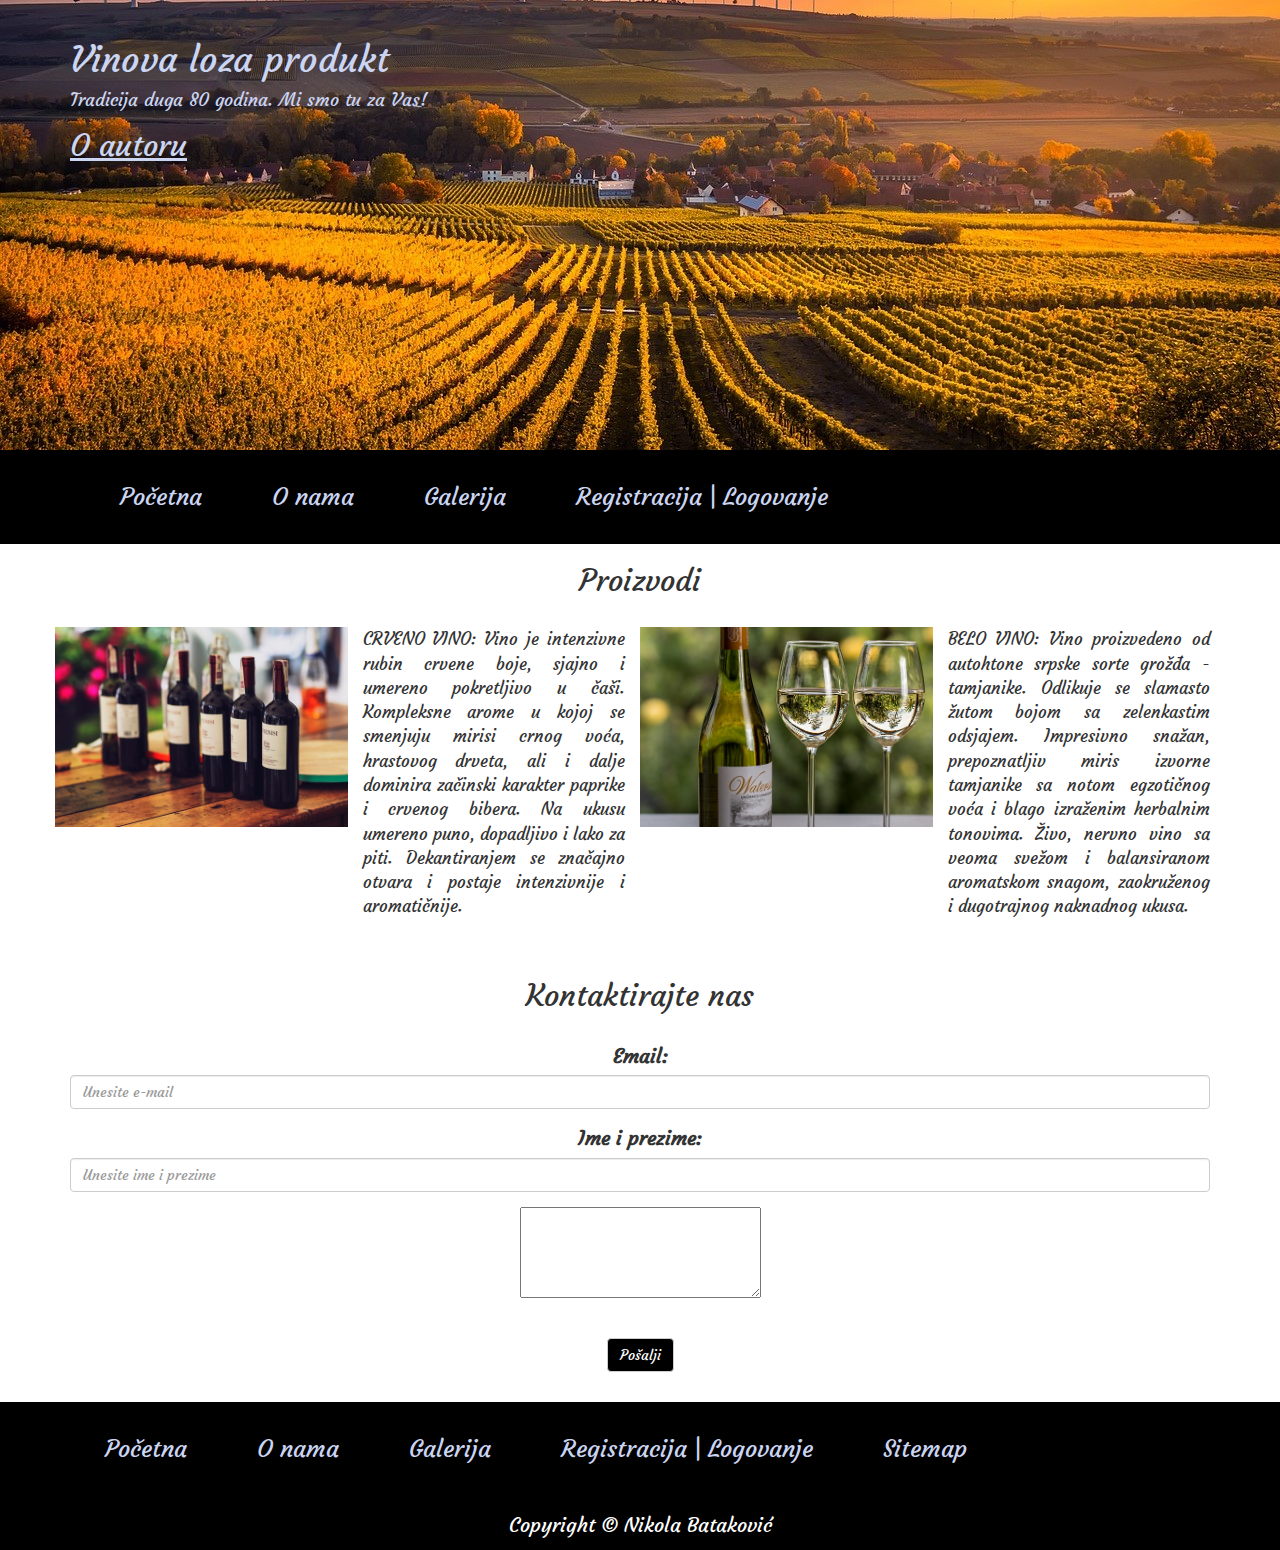
<file: index.html>
<!DOCTYPE html>
<html>
	<head>
		<title>Vinova loza produkt</title>
		<link rel="stylesheet" type="text/css" href="css/bootstrap.min.css"/>
		<link rel="fav icon" href="images/ico.png" />
		<link rel="stylesheet" type="text/css" href="css/style.css"/>
		<meta name="viewport" content="width=device-width,initial-scale=1.0"/>
		<meta charset="utf-8"/>
		<link rel="stylesheet" href="https://cdnjs.cloudflare.com/ajax/libs/font-awesome/4.7.0/css/font-awesome.min.css"/>
		<meta name="robots" content="noindex, follow"/>
		<meta name="keywords" content="vino, vinarija, crveno, belo, vinova, loza, produkt"/>
		<meta name="description" content="Vinova loza produkt ima ukupno 25ha pod vinogradima i uspešnu saradnju godinama unazad sa zemljoposednicima koji sve svoje znanje ulažu u uzgajanje vinove loze i proizvodnju kvalitetnog grožđa. Najveći deo vinograda smešten je na jugu naše zemlje, na nadmorskoj visini od 300 – 450m. "/>
	</head>
	
	
	
	<body>
	
 <!-- Slika --> 
		<div class="container-fluid" id="slika">
			<div class="container" id="unutarSlike">
				<div class="row">
					<div class="col-lg-12 col-md-12 col-xs-12" id="slikaTekst">
						<h1>Vinova loza produkt</h1>
						<h4>Tradicija duga 80 godina. Mi smo tu za Vas!</h4>
						<a href="stranice/oautoru.html"><h2>O autoru</h2></a>
					</div>
				</div>
			</div>
		</div>
<!--Slika-->

<!--Meni-->
		<div class="container-fluid" id="meni">
			<div class="container">
				<div class="col-lg-12 col-md-12 col-xs-12">
					<ul class="nav nav-pills" id="glavniMeni">
						<li><a href="index.html">Početna</a></li>
						<li><a href="stranice/onama.html">O nama</a></li>
						<li><a href="stranice/galerija.html">Galerija</a></li>
						<li><a href="stranice/registracija.html">Registracija | Logovanje</a></li>
					</ul>
				</div>
			</div>
		</div>
<!--Meni-->
	
<!--Proizvodi-->
	<div class="container-fluid" id="proizvodi">
		<div class="linija container">
			<h2 class="text-center">Proizvodi</h2>
		</div>
		<div class="container">
			<div class="row">
				<div class="col-lg-3 col-md-3 col-xs-12" id="proizvod1">
				</div>
				<div class="tekst text-justify col-lg-3 col-md-3 col-xs-12">
					<p>CRVENO VINO: Vino je intenzivne rubin crvene boje, sjajno i umereno pokretljivo u čaši. Kompleksne arome u kojoj se smenjuju mirisi crnog voća, hrastovog drveta, ali i dalje dominira začinski karakter paprike i crvenog bibera. Na ukusu umereno puno, dopadljivo i lako za piti. Dekantiranjem se značajno otvara i postaje intenzivnije i aromatičnije. </p>
				</div>
				<div class="col-lg-3 col-md-3 col-xs-12" id="proizvod2">
				</div>
				<div class="tekst text-justify col-lg-3 col-md-3 col-xs-12">
					<p>BELO VINO: Vino proizvedeno od autohtone srpske sorte grožđa - tamjanike. Odlikuje se slamasto žutom bojom sa zelenkastim odsjajem. Impresivno snažan, prepoznatljiv miris izvorne tamjanike sa notom egzotičnog voća i blago izraženim herbalnim tonovima. Živo, nervno vino sa veoma svežom i balansiranom aromatskom snagom, zaokruženog i dugotrajnog naknadnog ukusa.</p>
				</div>
			</div>
		</div>
	</div>
			
	
<!--Proizvodi-->
	
<!--Kontakt-->
	<div class="container-fluid">
		<div class="container">
			<div class="row" id="kontakt">
				<div class="col-lg-12 col-md-12 col-xs-12">
					<h2>Kontaktirajte nas</h2></br>
					<form action="#" method="Post" id="forma">
						<div class="form-group">
						  <label for="email">Email:</label>
						  <input type="email" class="form-control" id="email" placeholder="Unesite e-mail"/>
						</div>
						<div class="form-group">
						  <label for="ime">Ime i prezime:</label>
						  <input type="text" class="form-control" id="ime" placeholder="Unesite ime i prezime"/>
						</div>
						<textarea id="polje" name="polje" cols="20" rows="3" placeholder="Unesite tekst">
						</textarea> </br></br>
						<button type="submit" class="btn btn-default">Pošalji</button>
					</form>
				</div>
			</div>
		</div>
	</div>
<!--Kontakt-->

<!--Futer-->
		<div class="container-fluid" id="meni">
			<div class="container">
				<div class="row flex">
					<div class="col-lg-12 col-md-12 col-xs-12">
						<ul class="nav nav-pills" id="glavniMeni">
							<li><a href="index.html">Početna</a></li>
							<li><a href="stranice/onama.html">O nama</a></li>
							<li><a href="stranice/galerija.html">Galerija</a></li>
							<li><a href="stranice/registracija.html">Registracija | Logovanje</a></li>
							<li><a href="sitemap.xml">Sitemap</a></li>
						</ul>
						<p class="text-center">Copyright &copy; Nikola Bataković</p>
					</div>
				</div>
			</div>
		</div>
<!--Futer-->
	</body>
</html>
</file>
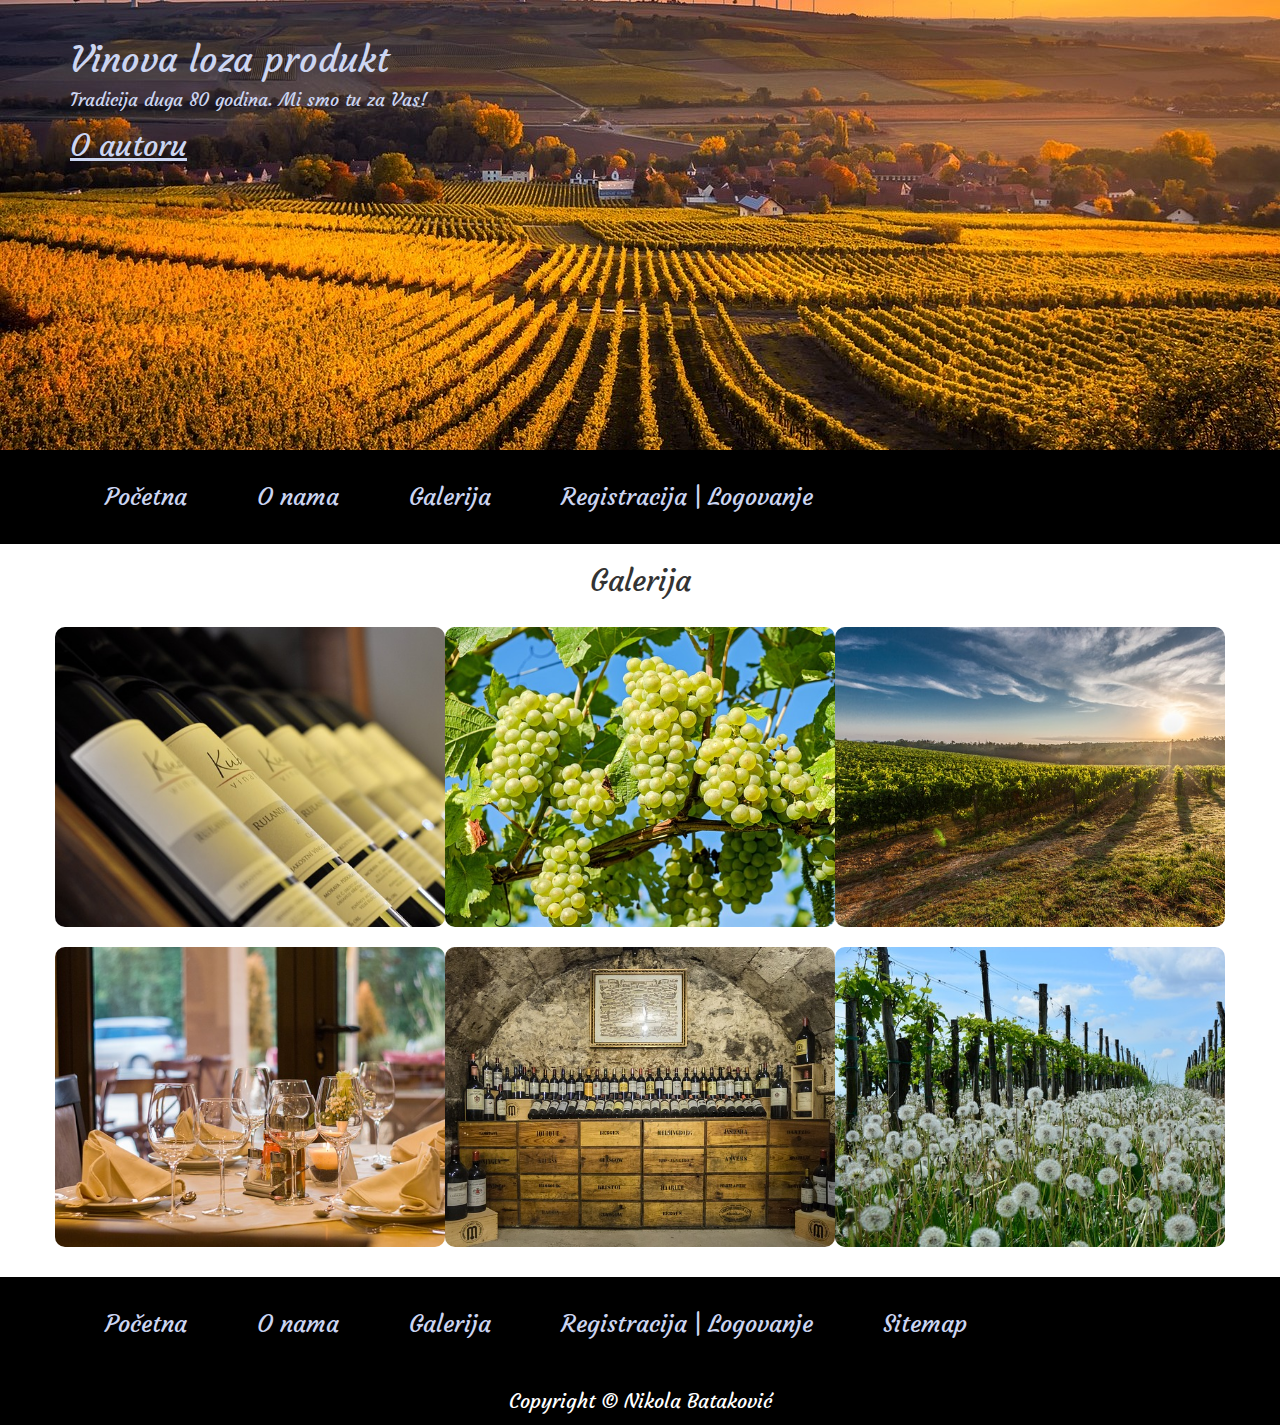
<file: stranice/galerija.html>
<!DOCTYPE html>
<html>
	<head>
		<title>Vinova loza produkt</title>
		<link rel="stylesheet" type="text/css" href="../css/bootstrap.min.css"/>
		<link rel="fav icon" href="../images/ico.png" />
		<link rel="stylesheet" type="text/css" href="../css/style.css"/>
		<meta name="viewport" content="width=device-width,initial-scale=1.0"/>
		<meta charset="utf-8"/>
		<link rel="stylesheet" href="https://cdnjs.cloudflare.com/ajax/libs/font-awesome/4.7.0/css/font-awesome.min.css"/>
		<meta name="robots" content="noindex, follow"/>
		<meta name="keywords" content="vino, vinarija, crveno, belo, vinova, loza, produkt"/>
		<meta name="description" content="Vinova loza produkt ima ukupno 25ha pod vinogradima i uspešnu saradnju godinama unazad sa zemljoposednicima koji sve svoje znanje ulažu u uzgajanje vinove loze i proizvodnju kvalitetnog grožđa. Najveći deo vinograda smešten je na jugu naše zemlje, na nadmorskoj visini od 300 – 450m. "/>
	</head>
	
	
	
	<body>
	
 <!-- Slika --> 
		<div class="container-fluid" id="slika">
			<div class="container" id="unutarSlike">
				<div class="row">
					<div class="col-lg-12 col-md-12 col-xs-12" id="slikaTekst">
						<h1>Vinova loza produkt</h1>
						<h4>Tradicija duga 80 godina. Mi smo tu za Vas!</h4>
						<a href="oautoru.html"><h2>O autoru</h2></a>
					</div>
				</div>
			</div>
		</div>
<!--Slika-->

<!--Meni-->
		<div class="container-fluid" id="meni">
			<div class="container">
				<div class="row">
					<div class="col-lg-12 col-md-12 col-xs-12">
						<ul class="nav nav-pills" id="glavniMeni">
							<li><a href="../index.html">Početna</a></li>
							<li><a href="onama.html">O nama</a></li>
							<li><a href="galerija.html">Galerija</a></li>
							<li><a href="registracija.html">Registracija | Logovanje</a></li>
						</ul>
					</div>
				</div>
			</div>
		</div>
<!--Meni-->
	
<!--Galerija-->
	<div class="container-fluid" id="proizvodi">
		<div class="linija container">
			<h2 class="text-center">Galerija</h2>
		</div>
		<div class="container">
			<div class="gal row">
				<div class="col-lg-4 col-md-4 col-xs-12" id="slika9">
				</div>
				<div class="col-lg-4 col-md-4 col-xs-12" id="slika10">
				</div>
				<div class="col-lg-4 col-md-4 col-xs-12" id="slika11">
				</div>
			</div>
			<div class="gal row">
				<div class="col-lg-4 col-md-4 col-xs-12" id="slika12">
				</div>
				<div class="col-lg-4 col-md-4 col-xs-12" id="slika13">
				</div>
				<div class="col-lg-4 col-md-4 col-xs-12" id="slika14">
				</div>
			</div>
		</div>
	</div>
			
	
<!--Galerija-->

<!--Futer-->
		<div class="container-fluid" id="meni">
			<div class="container">
				<div class="row flex">
					<div class="col-lg-12 col-md-12 col-xs-12">
						<ul class="nav nav-pills" id="glavniMeni">
							<li><a href="../index.html">Početna</a></li>
							<li><a href="onama.html">O nama</a></li>
							<li><a href="galerija.html">Galerija</a></li>
							<li><a href="registracija.html">Registracija | Logovanje</a></li>
							<li><a href="../sitemap.xml">Sitemap</a></li>
						</ul>
						<div class="col-lg-12 col-md-12 col-xs-12">
						<p class="text-center">Copyright &copy; Nikola Bataković</p>
						</div>
					</div>
				</div>
			</div>
		</div>
	
	

	
	
	
	
	
	
	
	
	
	
	
	
	
	
	
	
	
	</body>
</html>
</file>
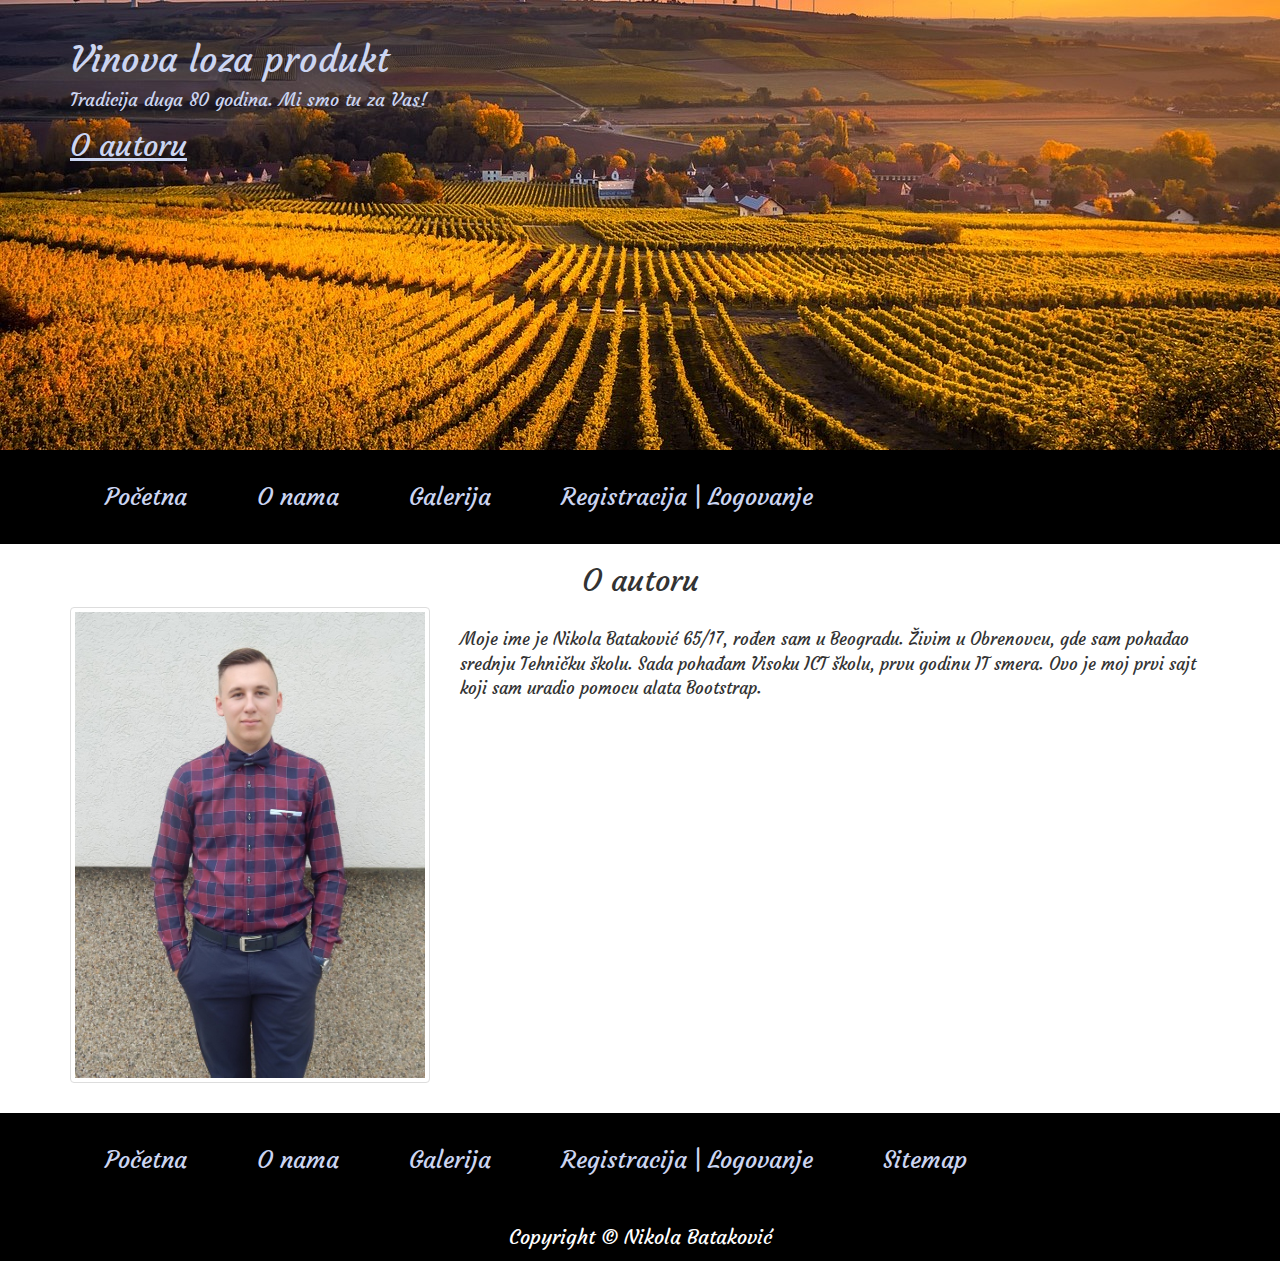
<file: stranice/oautoru.html>
<!DOCTYPE html>
<html>
	<head>
		<title>Vinova loza produkt</title>
		<link rel="stylesheet" type="text/css" href="../css/bootstrap.min.css"/>
		<link rel="fav icon" href="../images/ico.png" />
		<link rel="stylesheet" type="text/css" href="../css/style.css"/>
		<meta name="viewport" content="width=device-width,initial-scale=1.0"/>
		<meta charset="utf-8"/>
		<link rel="stylesheet" href="https://cdnjs.cloudflare.com/ajax/libs/font-awesome/4.7.0/css/font-awesome.min.css"/>
		<meta name="robots" content="noindex, follow"/>
		<meta name="keywords" content="vino, vinarija, crveno, belo, vinova, loza, produkt"/>
		<meta name="description" content="Vinova loza produkt ima ukupno 25ha pod vinogradima i uspešnu saradnju godinama unazad sa zemljoposednicima koji sve svoje znanje ulažu u uzgajanje vinove loze i proizvodnju kvalitetnog grožđa. Najveći deo vinograda smešten je na jugu naše zemlje, na nadmorskoj visini od 300 – 450m. "/>
	</head>
	
	
	
	<body>
	
 <!-- Slika --> 
		<div class="container-fluid" id="slika">
			<div class="container" id="unutarSlike">
				<div class="row">
					<div class="col-lg-12 col-md-12 col-xs-12" id="slikaTekst">
						<h1>Vinova loza produkt</h1>
						<h4>Tradicija duga 80 godina. Mi smo tu za Vas!</h4>
						<a href="oautoru.html"><h2>O autoru</h2></a>
					</div>
				</div>
			</div>
		</div>
<!--Slika-->

<!--Meni-->
		<div class="container-fluid" id="meni">
			<div class="container">
				<div class="row">
					<div class="col-lg-12 col-md-12 col-xs-12">
						<ul class="nav nav-pills" id="glavniMeni">
							<li><a href="../index.html">Početna</a></li>
							<li><a href="onama.html">O nama</a></li>
							<li><a href="galerija.html">Galerija</a></li>
							<li><a href="registracija.html">Registracija | Logovanje</a></li>
						</ul>
					</div>
				</div>
			</div>
		</div>
<!--Meni-->
	
<!--Tekst-->
	<div class="container-fluid" id="proizvodi">
		<div class="linija container">
			<h2 class="text-center">O autoru</h2>
		</div>
		<div class="container">
			<div class="row">
				<div class="col-lg-4 col-md-6 col-xs-12" id="autor">
					<img class="img-responsive img-thumbnail" src="../images/slika8.jpg" alt="autor"/>
				</div>
				<div class="tekst col-lg-8 col-md-6 col-xs-12">
					<p>Moje ime je Nikola Bataković 65/17, rođen sam u Beogradu. Živim u Obrenovcu, gde sam pohađao srednju Tehničku školu. Sada pohađam Visoku ICT školu, prvu godinu IT smera. Ovo je moj prvi sajt koji sam uradio pomocu alata Bootstrap.</p>
				</div>
			</div>
		</div>
	</div>
			
	
<!--Tekst-->

<!--Futer-->
		<div class="container-fluid" id="meni">
			<div class="container">
				<div class="row flex">
					<div class="col-lg-12 col-md-12 col-xs-12">
						<ul class="nav nav-pills" id="glavniMeni">
							<li><a href="../index.html">Početna</a></li>
							<li><a href="onama.html">O nama</a></li>
							<li><a href="galerija.html">Galerija</a></li>
							<li><a href="registracija.html">Registracija | Logovanje</a></li>
							<li><a href="../sitemap.xml">Sitemap</a></li>
						</ul>
						<div class="col-lg-12 col-md-12 col-xs-12">
						<p class="text-center">Copyright &copy; Nikola Bataković</p>
						</div>
					</div>
				</div>
			</div>
		</div>
	</body>
</html>
</file>
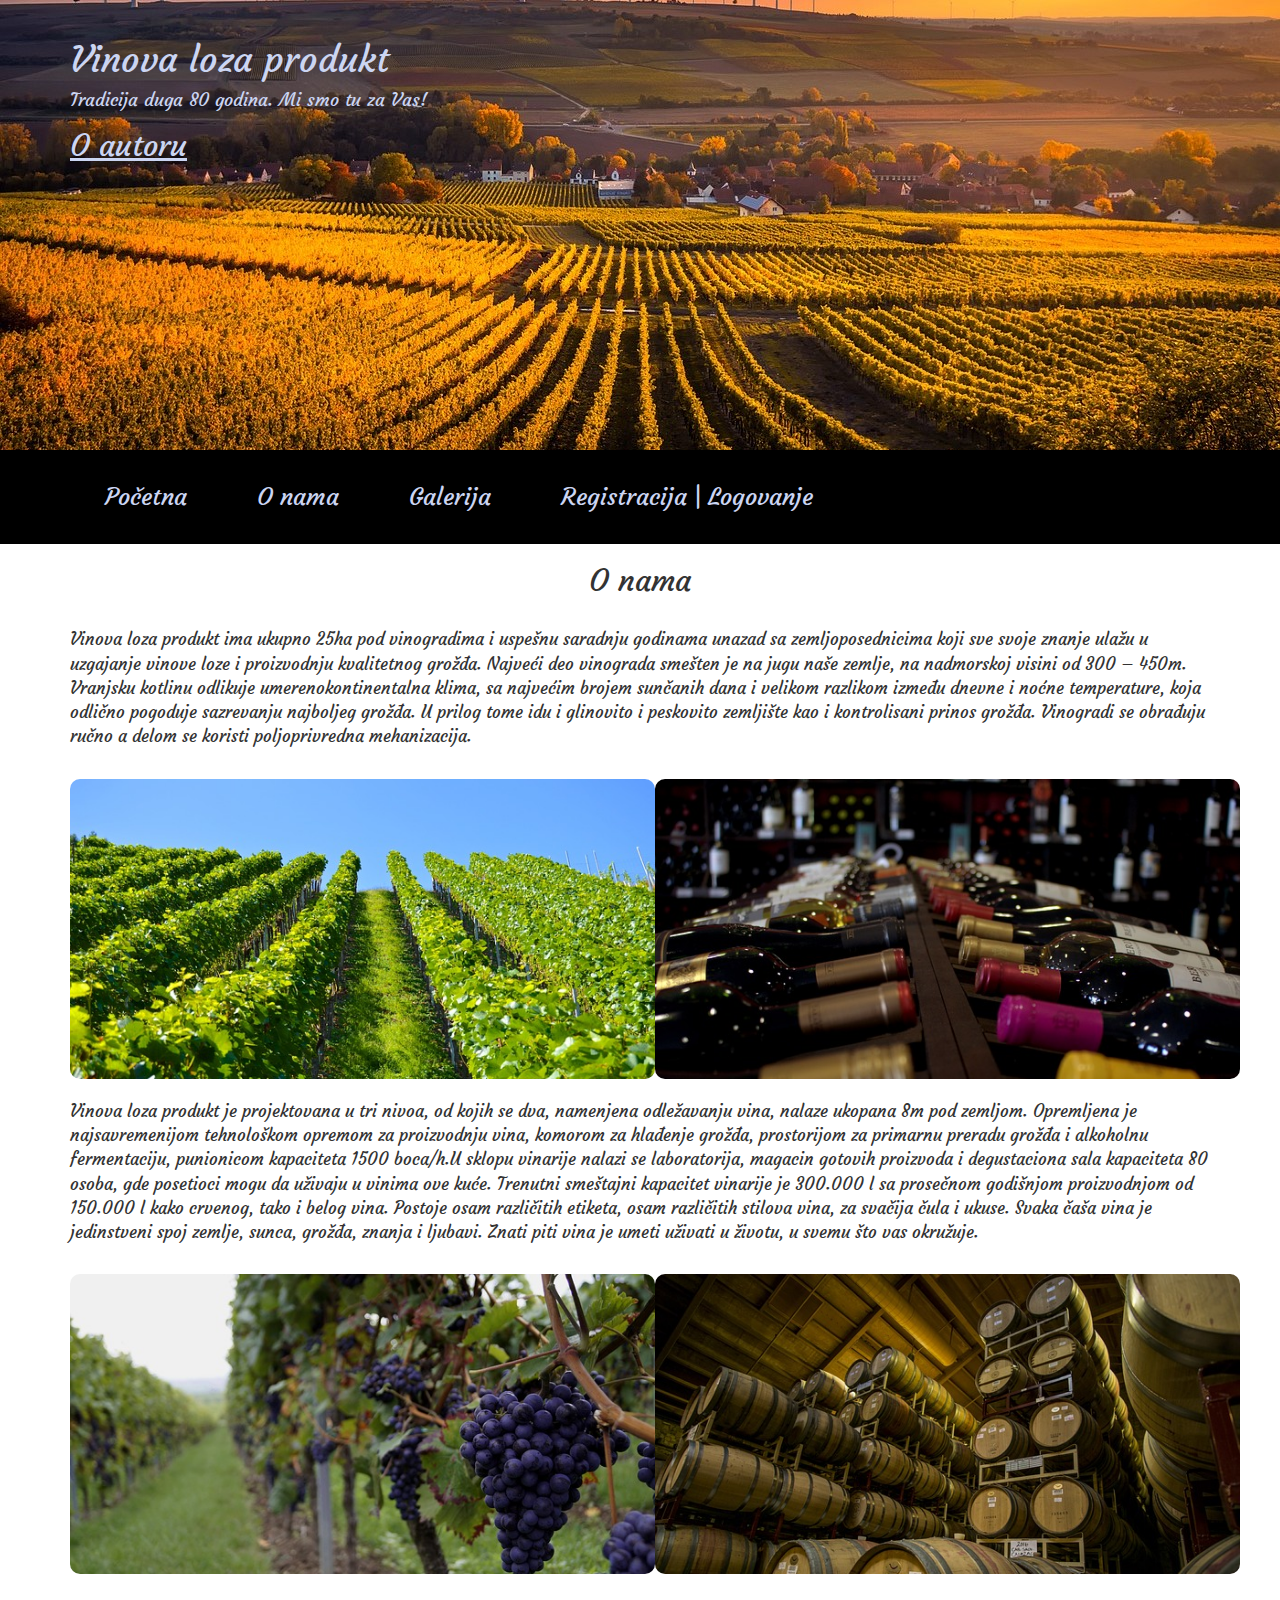
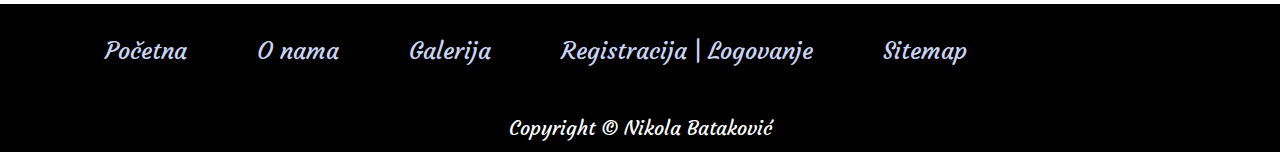
<file: stranice/onama.html>
<!DOCTYPE html>
<html>
	<head>
		<title>Vinova loza produkt</title>
		<link rel="stylesheet" type="text/css" href="../css/bootstrap.min.css"/>
		<link rel="fav icon" href="../images/ico.png" />
		<link rel="stylesheet" type="text/css" href="../css/style.css"/>
		<meta name="viewport" content="width=device-width,initial-scale=1.0"/>
		<meta charset="utf-8"/>
		<link rel="stylesheet" href="https://cdnjs.cloudflare.com/ajax/libs/font-awesome/4.7.0/css/font-awesome.min.css"/>
		<meta name="robots" content="noindex, follow"/>
		<meta name="keywords" content="vino, vinarija, crveno, belo, vinova, loza, produkt"/>
		<meta name="description" content="Vinova loza produkt ima ukupno 25ha pod vinogradima i uspešnu saradnju godinama unazad sa zemljoposednicima koji sve svoje znanje ulažu u uzgajanje vinove loze i proizvodnju kvalitetnog grožđa. Najveći deo vinograda smešten je na jugu naše zemlje, na nadmorskoj visini od 300 – 450m. "/>
	</head>
	
	
	
	<body>
	
 <!-- Slika --> 
		<div class="container-fluid" id="slika">
			<div class="container" id="unutarSlike">
				<div class="row">
					<div class="col-lg-12 col-md-12 col-xs-12" id="slikaTekst">
						<h1>Vinova loza produkt</h1>
						<h4>Tradicija duga 80 godina. Mi smo tu za Vas!</h4>
						<a href="oautoru.html"><h2>O autoru</h2></a>
					</div>
				</div>
			</div>
		</div>
<!--Slika-->

<!--Meni-->
		<div class="container-fluid" id="meni">
			<div class="container">
				<div class="row">
					<div class="col-lg-12 col-md-12 col-xs-12">
						<ul class="nav nav-pills" id="glavniMeni">
							<li><a href="../index.html">Početna</a></li>
							<li><a href="onama.html">O nama</a></li>
							<li><a href="galerija.html">Galerija</a></li>
							<li><a href="registracija.html">Registracija | Logovanje</a></li>
						</ul>
					</div>
				</div>
			</div>
		</div>
<!--Meni-->
	
<!--O nama-->
	<div class="container-fluid" id="proizvodi">
		<div class="linija container">
			<h2 class="text-center">O nama</h2>
		</div>
		<div class="container">
				<div class="row">
					<div class="tekst col-lg-12 col-md-12 col-xs-12">
						<p>Vinova loza produkt ima ukupno 25ha pod vinogradima i uspešnu saradnju godinama unazad sa zemljoposednicima koji sve svoje znanje ulažu u uzgajanje vinove loze i proizvodnju kvalitetnog grožđa. Najveći deo vinograda smešten je na jugu naše zemlje, na nadmorskoj visini od 300 – 450m. Vranjsku kotlinu odlikuje umerenokontinentalna klima, sa najvećim brojem sunčanih dana i velikom razlikom između dnevne i noćne temperature, koja odlično pogoduje sazrevanju najboljeg grožđa. U prilog tome idu i glinovito i peskovito zemljište kao i kontrolisani prinos grožđa. Vinogradi se obrađuju ručno a delom se koristi poljoprivredna mehanizacija.</p>
					</div>
				</div>
			<div class="container">
				<div class="row">
					<div class="col-lg-6 col-md-6col-xs-12" id="onama1">
					</div>
					<div class="col-lg-6 col-md-6 col-xs-12" id="onama2">
					</div>
				</div>
			</div>
		</div>
		<div class="container">
				<div class="row">
					<div class="tekst col-lg-12 col-md-12 col-xs-12">
						<p>Vinova loza produkt je projektovana u tri nivoa, od kojih se dva, namenjena odležavanju vina, nalaze ukopana 8m pod zemljom. Opremljena je najsavremenijom tehnološkom opremom za proizvodnju vina, komorom za hlađenje grožđa, prostorijom za primarnu preradu grožđa i alkoholnu fermentaciju, punionicom kapaciteta 1500 boca/h.U sklopu vinarije nalazi se laboratorija, magacin gotovih proizvoda i degustaciona sala kapaciteta 80 osoba, gde posetioci mogu da uživaju u vinima ove kuće.
						Trenutni smeštajni kapacitet vinarije je 300.000 l sa prosečnom godišnjom proizvodnjom od 150.000 l kako crvenog, tako i belog vina. Postoje osam različitih etiketa, osam različitih stilova vina, za svačija čula i ukuse. Svaka čaša vina je jedinstveni spoj zemlje, sunca, grožđa, znanja i ljubavi. Znati piti vina je umeti uživati u životu, u svemu što vas okružuje. </p>
					</div>
				</div>
			<div class="container">
				<div class="row">
					<div class="col-lg-6 col-md-6col-xs-12" id="onama3">
					</div>
					<div class="col-lg-6 col-md-6 col-xs-12" id="onama4">
					</div>
				</div>
			</div>
		</div>
	</div>
			
	
<!--O nama-->

<!--Futer-->
		<div class="container-fluid" id="meni">
			<div class="container">
				<div class="row flex">
					<div class="col-lg-12 col-md-12 col-xs-12">
						<ul class="nav nav-pills" id="glavniMeni">
							<li><a href="../index.html">Početna</a></li>
							<li><a href="onama.html">O nama</a></li>
							<li><a href="galerija.html">Galerija</a></li>
							<li><a href="registracija.html">Registracija | Logovanje</a></li>
							<li><a href="../sitemap.xml">Sitemap</a></li>
						</ul>
						<p class="text-center">Copyright &copy; Nikola Bataković</p>
					</div>
				</div>
			</div>
		</div>
	</body>
</html>
</file>
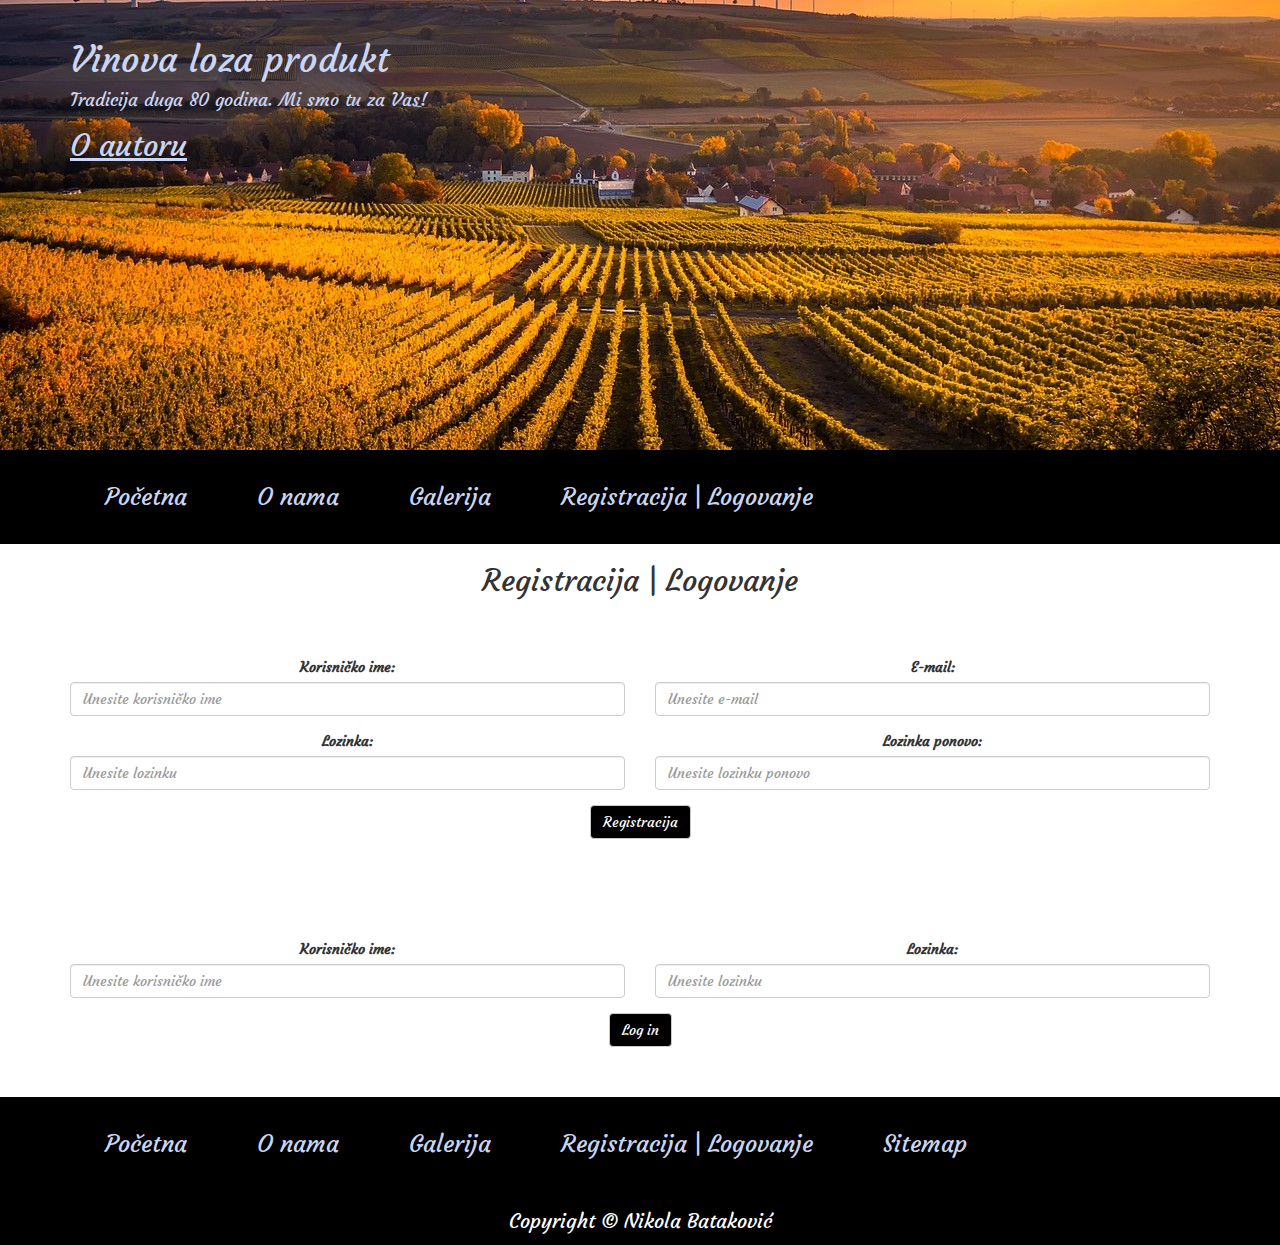
<file: stranice/registracija.html>
<!DOCTYPE html>
<html>
	<head>
		<title>Vinova loza produkt</title>
		<link rel="stylesheet" type="text/css" href="../css/bootstrap.min.css"/>
		<link rel="fav icon" href="../images/ico.png" />
		<link rel="stylesheet" type="text/css" href="../css/style.css"/>
		<meta name="viewport" content="width=device-width,initial-scale=1.0"/>
		<meta charset="utf-8"/>
		<link rel="stylesheet" href="https://cdnjs.cloudflare.com/ajax/libs/font-awesome/4.7.0/css/font-awesome.min.css"/>
		<meta name="robots" content="noindex, follow"/>
		<meta name="keywords" content="vino, vinarija, crveno, belo, vinova, loza, produkt"/>
		<meta name="description" content="Vinova loza produkt ima ukupno 25ha pod vinogradima i uspešnu saradnju godinama unazad sa zemljoposednicima koji sve svoje znanje ulažu u uzgajanje vinove loze i proizvodnju kvalitetnog grožđa. Najveći deo vinograda smešten je na jugu naše zemlje, na nadmorskoj visini od 300 – 450m. "/>
	</head>
	
	
	
	<body>
	
 <!-- Slika --> 
		<div class="container-fluid" id="slika">
			<div class="container" id="unutarSlike">
				<div class="row">
					<div class="col-lg-12 col-md-12 col-xs-12" id="slikaTekst">
						<h1>Vinova loza produkt</h1>
						<h4>Tradicija duga 80 godina. Mi smo tu za Vas!</h4>
						<a href="oautoru.html"><h2>O autoru</h2></a>
					</div>
				</div>
			</div>
		</div>
<!--Slika-->

<!--Meni-->
		<div class="container-fluid" id="meni">
			<div class="container">
				<div class="row">
					<div class="col-lg-12 col-md-12 col-xs-12">
						<ul class="nav nav-pills" id="glavniMeni">
							<li><a href="../index.html">Početna</a></li>
							<li><a href="onama.html">O nama</a></li>
							<li><a href="galerija.html">Galerija</a></li>
							<li><a href="registracija.html">Registracija | Logovanje</a></li>
						</ul>
					</div>
				</div>
			</div>
		</div>
<!--Meni-->
	
<!--Registracija-->
	<div class="container-fluid">
		<div class="linija container">
			<h2 class="text-center">Registracija | Logovanje</h2>
		</div>
			<div class="text-center container">
				<div class="row" id="registracija">
					<form action="#" method="Post" >
						<div class="col-lg-6 col-md-6 col-xs-12">
							<div class="form-group">
							  <label for="ime">Korisničko ime:</label>
							  <input type="text" class="form-control" id="ime" placeholder="Unesite korisničko ime"/>
							</div>
						</div>
						<div class="col-lg-6 col-md-6 col-xs-12">
							<div class="form-group">
							  <label for="ime">E-mail:</label>
							  <input type="email" class="form-control" id="email" placeholder="Unesite e-mail"/>
							</div>
						</div>
						<div class="col-lg-6 col-md-6 col-xs-12">
							<div class="form-group">
							  <label for="pwd">Lozinka:</label>
							  <input type="password" class="form-control" id="email" placeholder="Unesite lozinku"/>
							</div>
						</div>
						<div class="col-lg-6 col-md-6 col-xs-12">
							<div class="form-group">
							  <label for="pwd">Lozinka ponovo:</label>
							  <input type="password" class="form-control" id="email" placeholder="Unesite lozinku ponovo"/>
							</div>
						</div>
						<div class="col-lg-12 col-md-12 col-xs-12">
							<button type="submit" class="btn btn-default">Registracija</button>
						</div>
					</form>
				</div>
			</div>
		<div class="text-center container">
				<div class="row" id="logovanje">
					<form action="#" method="Post" >
						<div class="col-lg-6 col-md-6 col-xs-12">
							<div class="form-group">
							  <label for="ime">Korisničko ime:</label>
							  <input type="text" class="form-control" id="ime" placeholder="Unesite korisničko ime"/>
							</div>
						</div>
						<div class="col-lg-6 col-md-6 col-xs-12">
							<div class="form-group">
							  <label for="pwd">Lozinka:</label>
							  <input type="password" class="form-control" id="email" placeholder="Unesite lozinku"/>
							</div>
						</div>
						<div class="col-lg-12 col-md-12 col-xs-12">
							<button type="submit" class="btn btn-default">Log in</button>
						</div>
					</form>
				</div>
			</div>
	</div>
<!--Registracija-->

<!--Futer-->
		<div class="container-fluid" id="meni">
			<div class="container">
				<div class="row flex">
					<div class="col-lg-12 col-md-12 col-xs-12">
						<ul class="nav nav-pills" id="glavniMeni">
							<li><a href="../index.html">Početna</a></li>
							<li><a href="onama.html">O nama</a></li>
							<li><a href="galerija.html">Galerija</a></li>
							<li><a href="registracija.html">Registracija | Logovanje</a></li>
							<li><a href="../sitemap.xml">Sitemap</a></li>
						</ul>
						<div class="col-lg-12 col-md-12 col-xs-12">
						<p class="text-center">Copyright &copy; Nikola Bataković</p>
						</div>
					</div>
				</div>
			</div>
		</div>
	
	

	
	
	
	
	
	
	
	
	
	
	
	
	
	
	
	
	
	</body>
</html>
</file>
<file: css/style.css>
@import url('https://fonts.googleapis.com/css?family=Courgette');

body{
	font-family: 'Courgette', cursive;
}

#slika {
	background-image:url('../images/slika1.jpg');
	background-repeat: no-repeat;
	background-size: cover;
	
	height: 450px;
}

#unutarSlike{
	position:relative;
}

#slikaTekst {
	color:#cbd5f2;
	position: absolute;
	top:20px;
}

#slikaTekst a {
	text-decoration:underline;
	color:#cbd5f2;
}

#slikaTekst a:hover{
	background-color:white;
	color:#f4ce42;
	border-radius:10px;
}

#meni{
	background-color:black;
}

#glavniMeni li {
	margin: 20px 20px;
	font-size: 24px;
}

#glavniMeni a {
	color:#cbd5f2;
}

#glavniMeni a:hover {
	color:black;
}

#proizvodi{
	margin-bottom:30px;
}

#proizvod1{
	background-image:url('../images/slika2.jpg');
	background-size:cover;
	height:200px;
	margin-top:20px;
}

#proizvod2{
	background-image:url('../images/slika3.jpg');
	background-size:cover;
	height:200px;
	margin-top:20px;
}


.tekst{
	margin-top:20px;
	font-size:17px;
}

#forma{
	font-size:20px;
}

#kontakt{
	text-align:center;
	margin-bottom:30px;
}

#meni p{
	font-size:20px;
	color:white;
	padding-top:15px;
}

.btn{
	background-color:black;
	color:white;
}

#onama1{
	background-image:url('../images/slika4.jpg');
	background-size:cover;
	height:300px;
	margin-top:20px;
	border-radius:10px;
}

#onama2{
	background-image:url('../images/slika5.jpg');
	background-size:cover;
	height:300px;
	margin-top:20px;
	border-radius:10px;
}

#onama3{
	background-image:url('../images/slika6.jpg');
	background-size:cover;
	height:300px;
	margin-top:20px;
	border-radius:10px;
}

#onama4{
	background-image:url('../images/slika7.jpg');
	background-size:cover;
	height:300px;
	margin-top:20px;
	border-radius:10px;
}



#slika9{
	background-image:url('../images/slika9.jpg');
	background-size:cover;
	height:300px;
	margin-top:20px;
	border-radius:10px;
}

#slika10{
	background-image:url('../images/slika10.jpg');
	background-size:cover;
	height:300px;
	margin-top:20px;
	border-radius:10px;
}

#slika11{
	background-image:url('../images/slika11.jpg');
	background-size:cover;
	height:300px;
	margin-top:20px;
	border-radius:10px;
}

#slika12{
	background-image:url('../images/slika12.jpg');
	background-size:cover;
	height:300px;
	margin-top:20px;
	border-radius:10px;
}

#slika13{
	background-image:url('../images/slika13.jpg');
	background-size:cover;
	height:300px;
	margin-top:20px;
	border-radius:10px;
}

#slika14{
	background-image:url('../images/slika14.jpg');
	background-size:cover;
	height:300px;
	margin-top:20px;
	border-radius:10px;
}

#logovanje{
	margin-top:50px;
	margin-bottom:50px;
}

#registracija{
	margin-top:50px;
	margin-bottom:50px;
}
</file>
